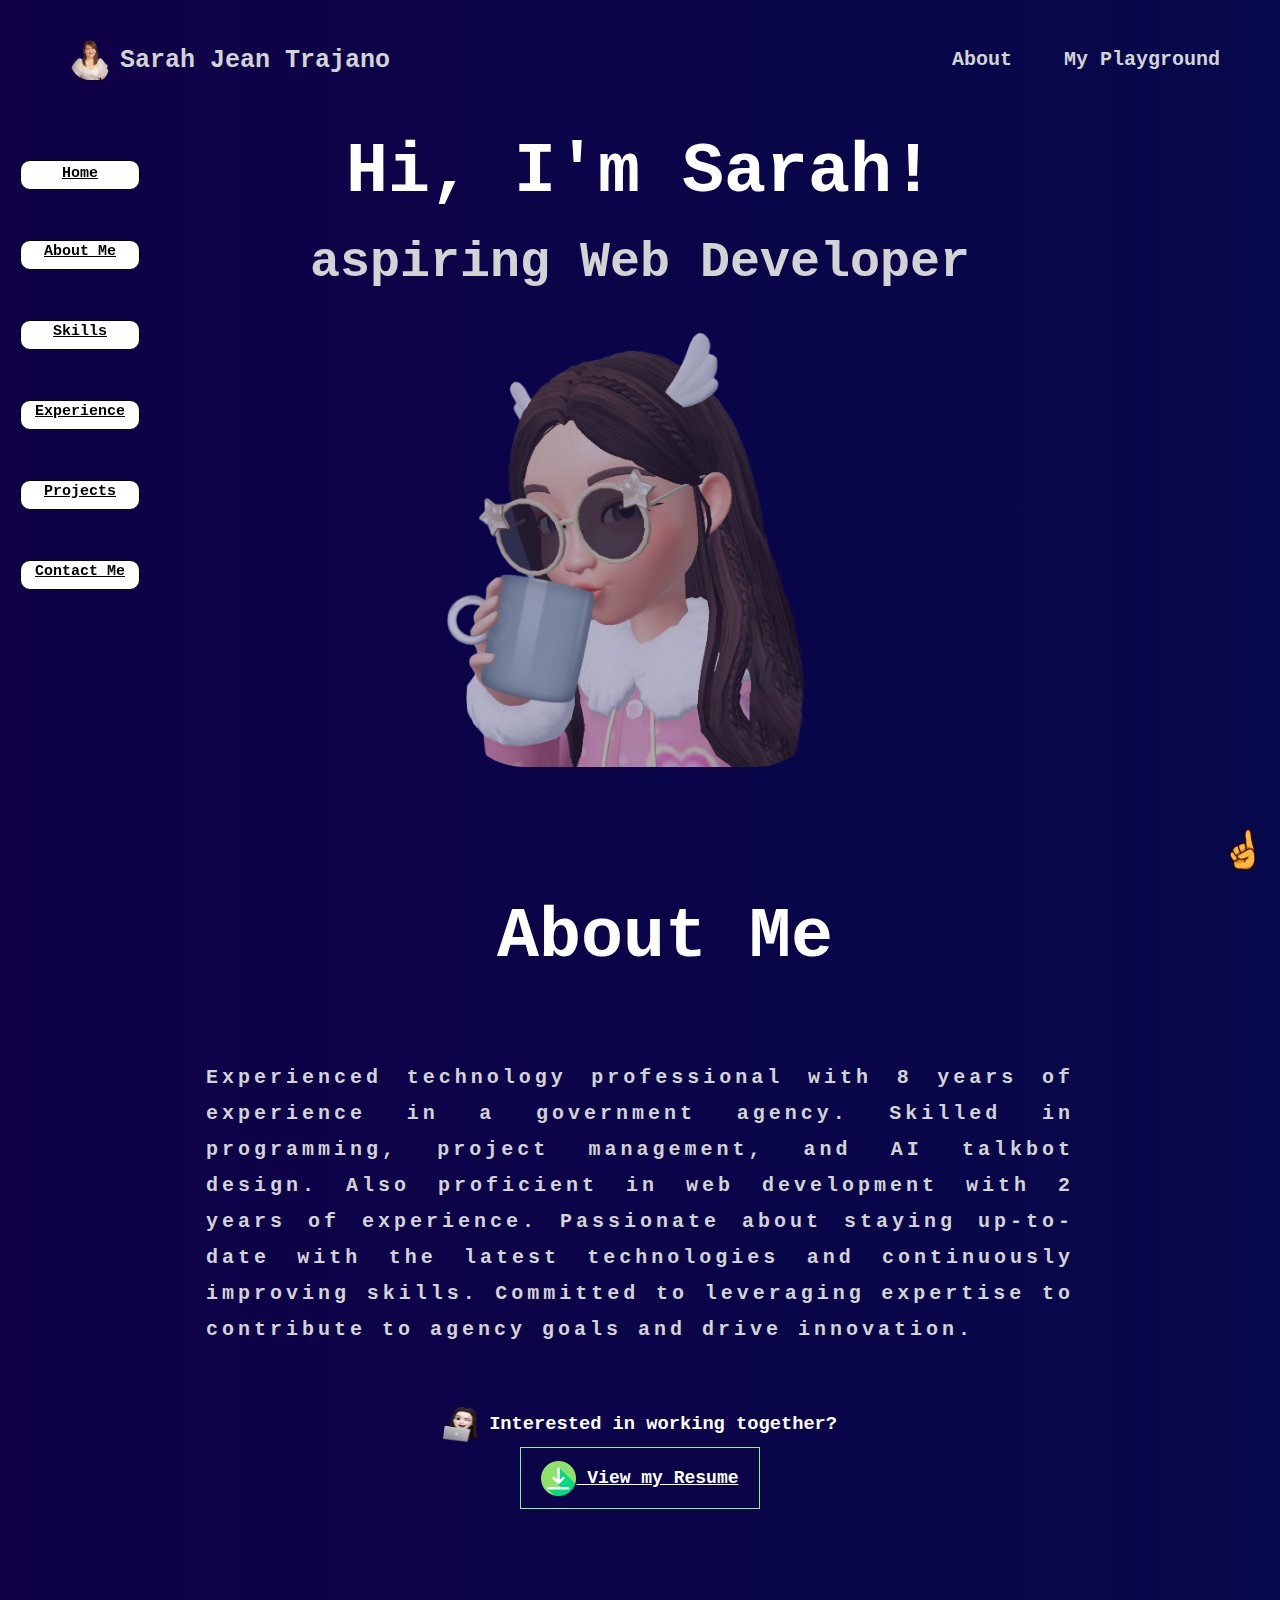
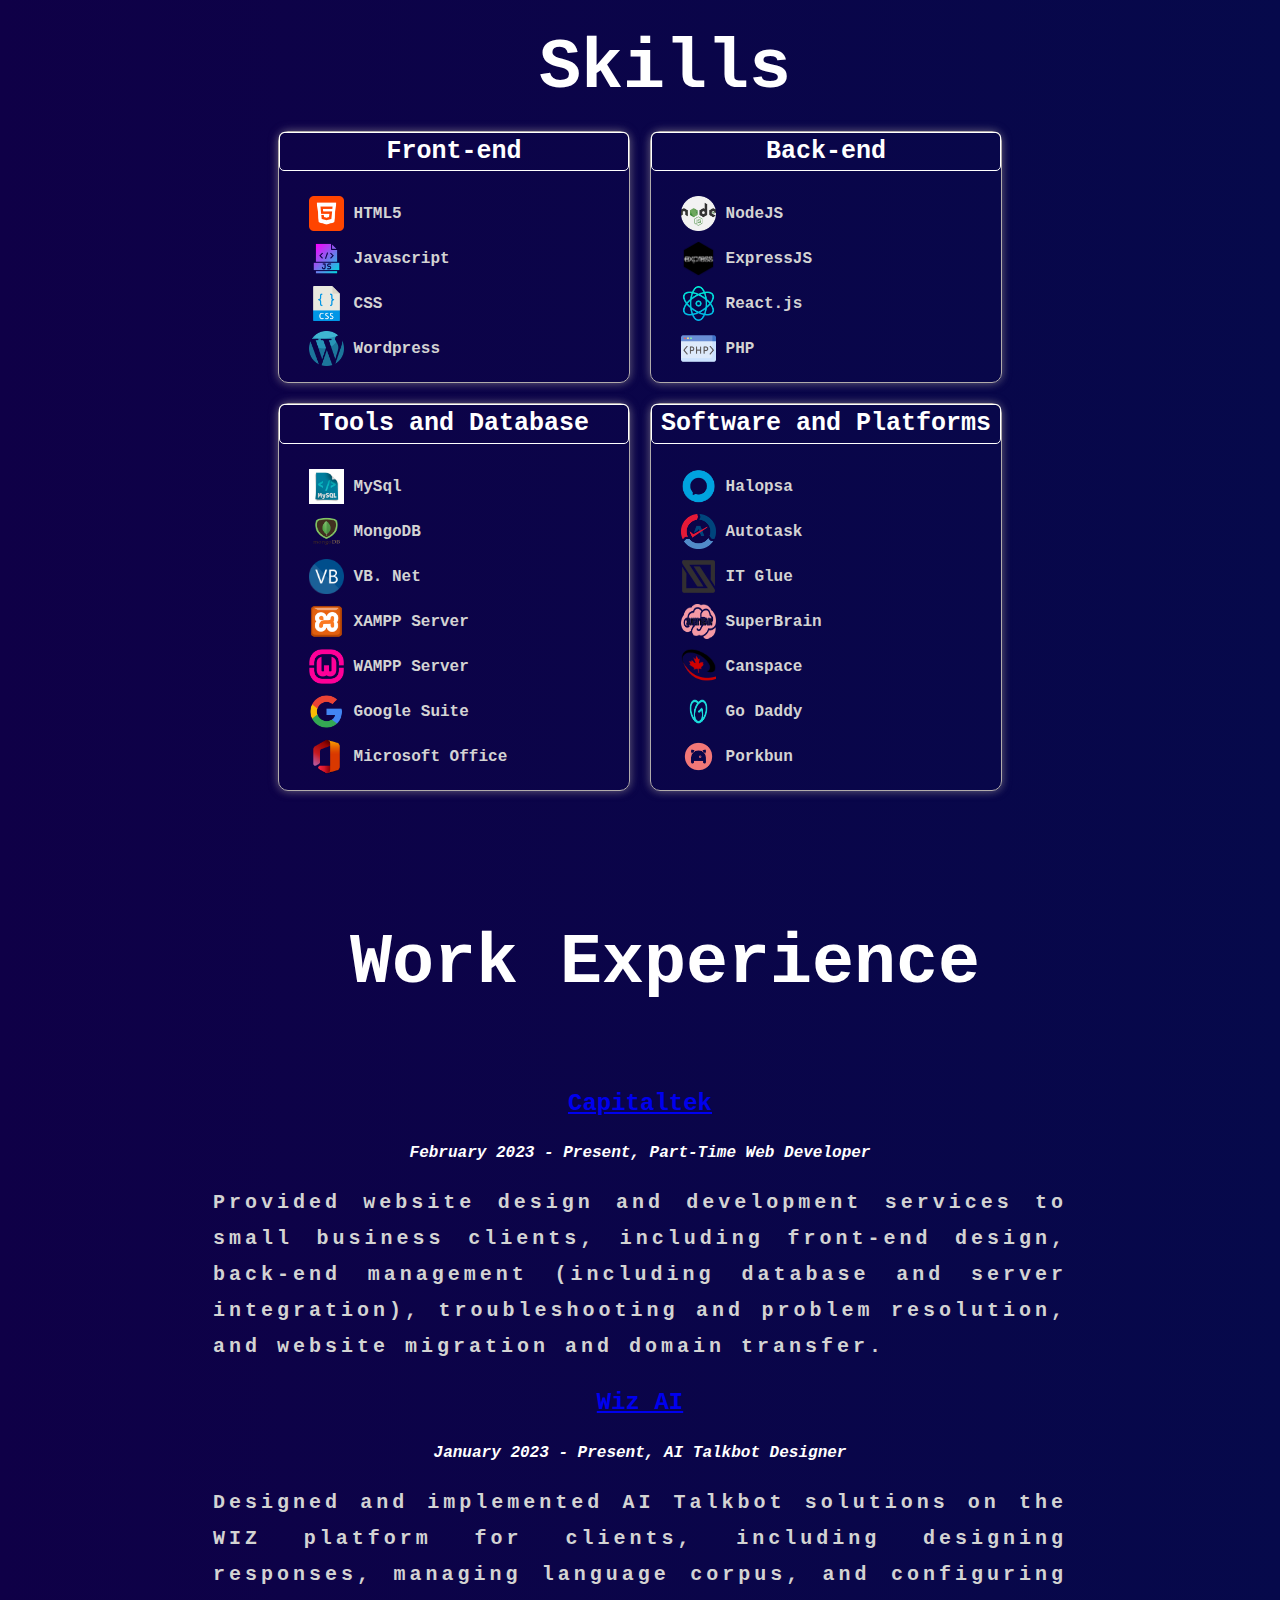
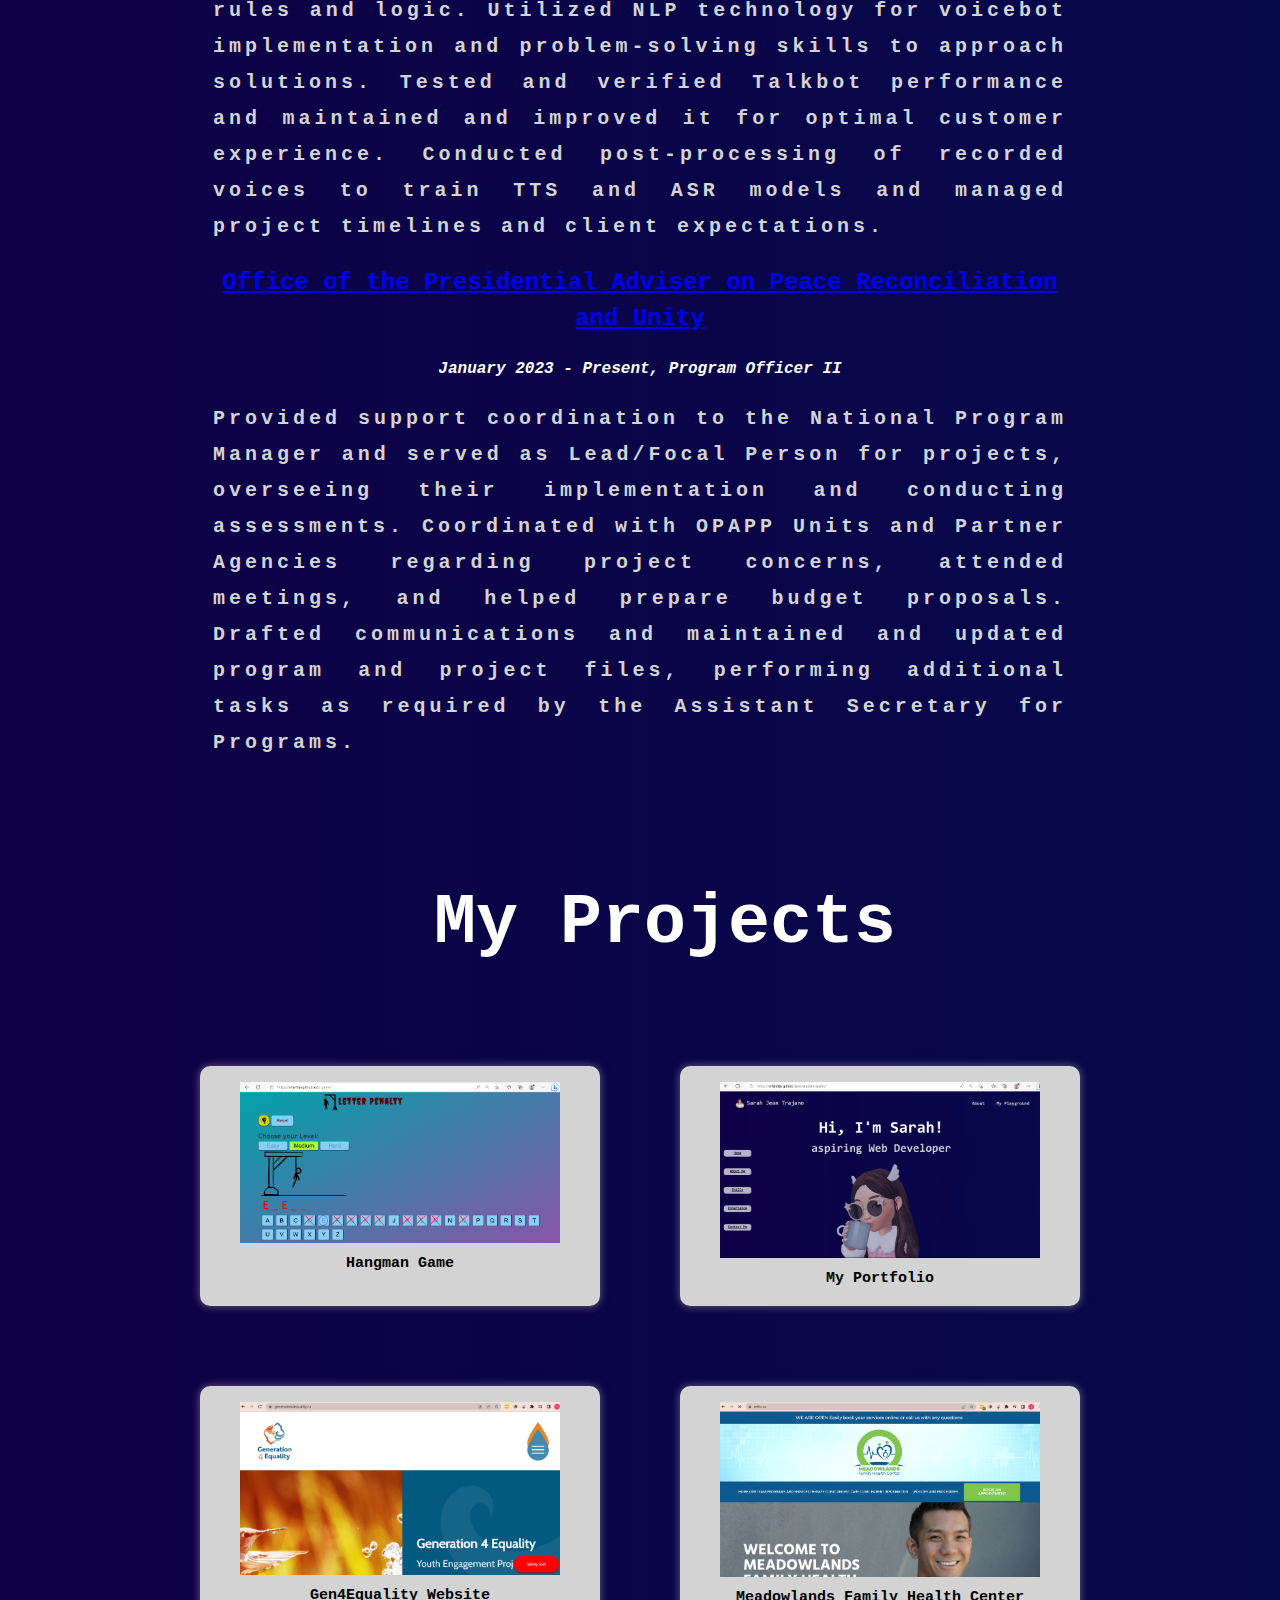
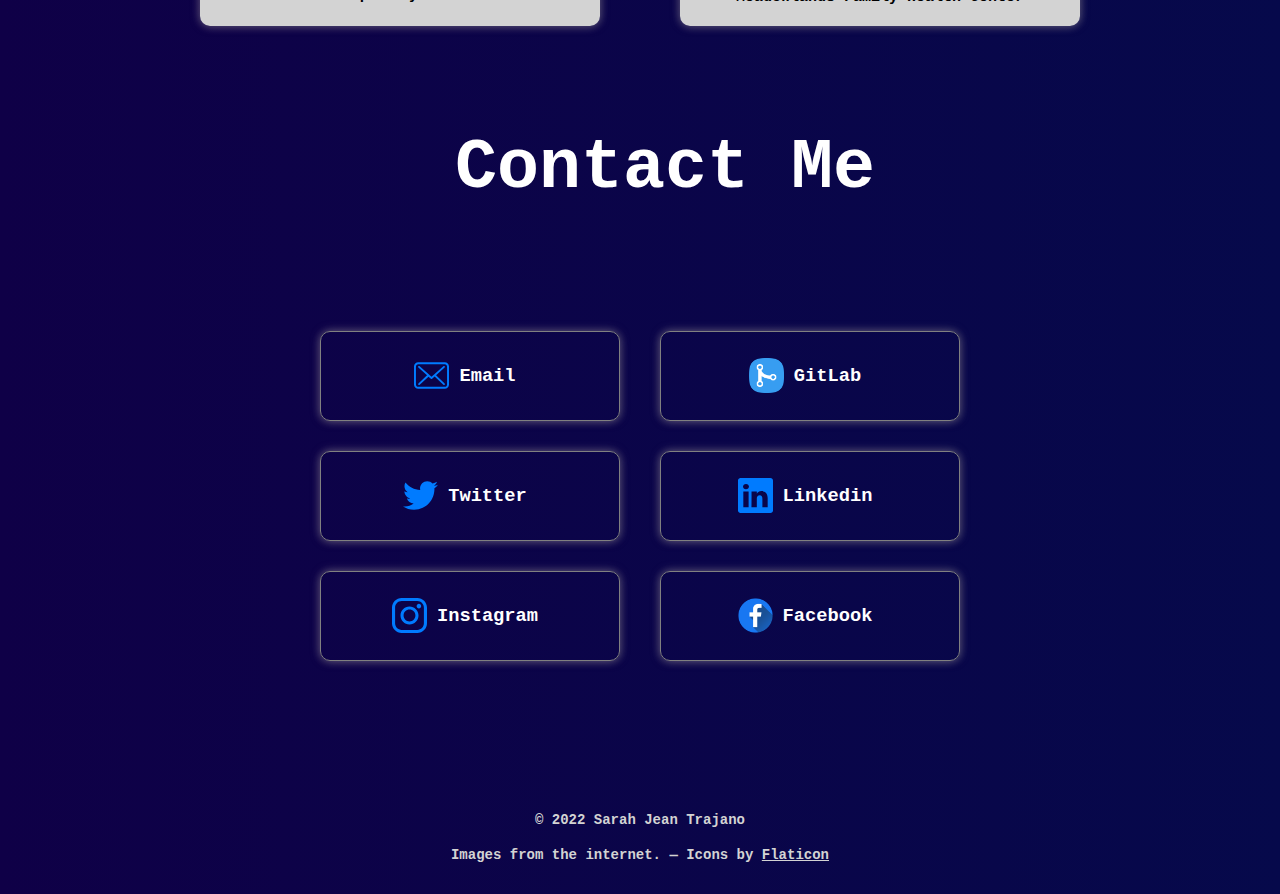
<file: index.html>
<!DOCTYPE html>
<html lang="en">

<head>
    <meta charset="UTF-8">
    <meta http-equiv="X-UA-Compatible" content="IE=edge">
    <meta name="viewport" content="width=device-width, initial-scale=1.0">
    <link rel="stylesheet" type="text/css" href="asset/style.css">
    <script src="asset/main.js"></script>
    <title> Web Dev Portfolio</title>
    <link rel="icon" type="image/png" href="images/girl.png">
</head>

<body>
    <div class="grid-container">
        <div class="grid-item header" id="header">
            <div class="logo">
                <a href="">
                    <h1> <img src="images/girl.png" alt="Me">Sarah Jean Trajano</h1>
                </a>
            </div>
            <div class="nav">
                <nav class="nav1">
                    <a href="#aboutme"> <strong>About </strong></a>
                    <a href="playground/index.html"> <strong>My Playground</strong></a>

                </nav>
            </div>
        </div>
        <div class="grid-item snav" id="snav">
            <div class="sidenav">
                <nav>
                    <ul>
                        <li><a href="#header" class="button">Home </a></li>
                        <li><a href="#aboutme" class="button">
                                <div class="sidenavline">About Me</div>
                            </a></li>
                        <li><a href="#skills" class="button">
                                <div class="sidenavline">Skills</div>
                            </a></li>

                        <li><a href="#work" class="button">
                                <div class="sidenavline">Experience</div>
                            </a> </li>
                        <li><a href="#projects" class="button">
                                <div class="sidenavline">Projects</div>
                            </a> </li>
                        <li><a href="#mylinks" class="button">
                                <div class="sidenavline">Contact Me</div>
                            </a> </li>
                    </ul>
                </nav>
            </div>
        </div>
        <div class="grid-item home" id="home">

            <div class="homebody">

                <div class="homecontent">
                    <h2><strong>Hi, I'm Sarah!</strong> </h2>
                    <p>aspiring Web Developer</p> <br>
                    <div class="image-container">

                        <img src="images/3dfemalesiping.png" alt="3dfemalesiping">
                    </div>
                </div>



            </div>
        </div>

        <div class="grid-item aboutme" id="aboutme">
            <article class="background">
                <div class="article_title">About Me</div>
                <div class="article_content">
                    <p>
                        <!-- I completed my Bachelor's degree in Computer Science  from
                            <a class = "underline-link" href="https://www.facebook.com/profile.php?id=100075941256181" target="_blank">
                            Pamantasan ng Lungsod ng Pasig</a> in 2014.
                            While earning my degree, I completed a 5 month internship at <a class = "underline-link" href="https://www.facebook.com/peacegovph" target="_blank">Office of the Presidential Adviser on the Peace Process (OPAPP)</a>. 
                            After graduating, I joined OPAPP as a Web Developer. Currently, I'm working as a Project Development Officer in the same company and spending my time advancing my skills in web-development.  
                             -->
                        Experienced technology professional with 8 years of experience in a government agency. Skilled
                        in programming, project management, and AI talkbot design. Also proficient in web development
                        with 2 years of experience.
                        Passionate about staying up-to-date with the latest technologies and continuously improving
                        skills. Committed to leveraging expertise to contribute to agency goals and drive innovation.
                    </p>
                </div>
                <div class="resume">
                    <h3><img src="images/female-technologist.png" alt="Download My Resume">
                        Interested in working together?
                    </h3>
                    <a class="status" href="images/sarahjeantrajano-resume.pdf" target="_blank">
                        <img src="images/download.png" alt="PDF file"> View my Resume
                    </a>
                </div>

            </article>
        </div>
        <div class="grid-item skills" id="skills">
            <article class="background">
                <div class="article_title">Skills</div>
                <div class="article_content">
                    <div class="skills-div">
                        <h3>Front-end</h3>
                        <ul>
                            <li> <img src="images/html-5.png" alt="html"> HTML5</li>
                            <li> <img src="images/javascript.png" alt="javascript"> Javascript</li>
                            <li> <img src="images/css.png" alt="css"> CSS</li>
                            <li> <img src="images/wordpress.png" alt="css"> Wordpress</li>
                        </ul>
                    </div>
                    <div class="skills-div">
                        <h3>Back-end</h3>
                        <ul>
                            <li> <img src="images/nodejs.png" alt="nodejs"> NodeJS</li>
                            <li><img src="images/express.png" alt="express"> ExpressJS</li>
                            <li><img src="images/react.png" alt="php"> React.js</li>
                            <li><img src="images/php.png" alt="php"> PHP</li>

                        </ul>
                    </div>
                    <div class="skills-div">
                        <h3>Tools and Database</h3>
                        <ul>
                            <li><img src="images/mysql.jpg" alt="mysql"> MySql</li>
                            <li><img src="images/mongodb.png" alt="mongodb"> MongoDB</li>
                            <li><img src="images/vbnet.png" alt="vbnet"> VB. Net</li>
                            <li><img src="images/xampp.png" alt="xampp"> XAMPP Server</li>
                            <li><img src="images/wampp.png" alt="wampp"> WAMPP Server</li>
                            <li><img src="images/googlesuite.png" alt="google suite"> Google Suite</li>
                            <li><img src="images/microsoft-office.png" alt="Microsoft Office"> Microsoft Office</li>

                        </ul>
                    </div>
                    <div class="skills-div">
                        <h3> Software and Platforms</h3>
                        <ul>

                            <li><img src="images/halopsa.png" alt="halopsa"> Halopsa</li>
                            <li><img src="images/autotask.png" alt="Autotask"> Autotask</li>
                            <li><img src="images/itglue.png" alt="IT Glue"> IT Glue</li>
                            <li><img src="images/superbrain.png" alt="SuperBrain"> SuperBrain</li>
                            <li><img src="images/canspace.png" alt="Canspace"> Canspace</li>
                            <li><img src="images/GoDaddy.png" alt="Go Daddy"> Go Daddy</li>
                            <li><img src="images/porkbun.png" alt="Porkbun"> Porkbun</li>
                        </ul>
                    </div>

                </div>

            </article>
        </div>
        <div class="grid-item" id="work">
            <article class="article experience">
                <div class="article_title">Work Experience</div>
                <div class="article_content">
                    <div class="work-div">
                        <h2><a href="https://capitaltek.ca/">Capitaltek </a></h2>
                        <i>February 2023 - Present, Part-Time Web Developer</i></br>
                        <p>Provided website design and development services to small business clients, including
                            front-end
                            design, back-end management (including database and server integration), troubleshooting and
                            problem resolution, and website migration and domain transfer.</p>
                    </div>
                    <div class="work-div">
                        <h2><a href="https://wiz.ai/">Wiz AI </a></h2>
                        <i>January 2023 - Present, AI Talkbot Designer</i></br>
                        <p>Designed and implemented AI Talkbot solutions on the WIZ platform for clients, including
                            designing responses, managing language corpus, and configuring rules and logic. Utilized NLP
                            technology for voicebot implementation and problem-solving skills to approach solutions.
                            Tested
                            and verified Talkbot performance and maintained and improved it for optimal customer
                            experience.
                            Conducted post-processing of recorded voices to train TTS and ASR models and managed project
                            timelines and client expectations.</p>
                    </div>
                    <div class="work-div">
                        <h2><a href="https://peace.gov.ph/"> Office of the Presidential Adviser on Peace Reconciliation
                                and
                                Unity</a></h2>
                        <i>January 2023 - Present, Program Officer II</i></br>
                        <p>Provided support coordination to the National Program Manager and served as Lead/Focal Person
                            for
                            projects, overseeing their implementation and conducting assessments. Coordinated with OPAPP
                            Units and Partner Agencies regarding project concerns, attended meetings, and helped prepare
                            budget proposals. Drafted communications and maintained and updated program and project
                            files,
                            performing additional tasks as required by the Assistant Secretary for Programs.</p>
                    </div>
                </div>
            </article>
        </div>
       
        <div class="grid-item projects" id="projects">
            <div class="article_title" id="projects"> My Projects</div>
            <div class="grid-item daily" id="daily">

                <article class="mypost">
                    <div class="instagram-media">

                        <figure id="box">
                            <img src="images/hangman2.png" alt="hangman">
                            <figcaption>
                                Hangman Game<br>
                          </figcaption>
                        </figure>
                    </div>
                    <div class="instagram-media">
                        <figure>
                            <img src="images/myportfolio.png" alt="Portfolio">
                            <figcaption>
                                My Portfolio <br>
                          </figcaption>
                        </figure>
                    </div>
                    <div class="instagram-media">
                        <figure>
                            <img src="images/gen4equality.png" alt="gen4Equality">
                            <figcaption>
                                Gen4Equality Website <br>
                           </figcaption>
                        </figure>
                    </div>
                    <div class="instagram-media">
                        <figure>
                            <img src="images/mfhc.png" alt="MFHC">
                            <figcaption>
                                Meadowlands Family Health Center <br>
                              
                            </figcaption>
                        </figure>
                    </div>

                </article>
            </div>
        </div>
        <div class="grid-item mylinks" id="mylinks">
            <article class="contact">
                <div class="article_title">Contact Me</div>
                <div class="article_content">
                    <div class="links">
                        <a href="mailto:sarahjeantrajano@gmail.com" target="_blank">
                            <img src="images/email.svg" alt="Email">
                            <h3> Email</h3>
                        </a>
                    </div>
                    <div class="links">
                        <a href="https://gitlab.com/sarahjeantrajano" target="_blank">
                            <img src="images/git.png" alt="git">
                            <h3> GitLab</h3>
                        </a>
                    </div>
                    <div class="links">
                        <a href="https://twitter.com/srhjntrjn/" target="_blank">
                            <img src="images/twitter.svg" alt="twitter">
                            <h3> Twitter</h3>
                        </a>
                    </div>
                    <div class="links">
                        <a href="https://www.linkedin.com/in/sarahjeantrajano/" target="_blank">
                            <img src="images/linkedin.svg" alt="Linkedin">
                            <h3> Linkedin</h3>
                        </a>
                    </div>
                    <div class="links">
                        <a href="https://www.instagram.com/sarahjeantrajano/" target="_blank">
                            <img src="images/instagram.svg" alt="Instagram">
                            <h3> Instagram</h3>
                        </a>
                    </div>

                    <div class="links">
                        <a href="https://www.facebook.com/strajano/" target="_blank">
                            <img src="images/facebook.png" alt="Facebook">
                            <h3> Facebook</h3>
                        </a>
                    </div>

                </div>


            </article>
        </div>
        <div class="grid-item footer">
            <footer class="footerdiv">
                <p>&copy; 2022 Sarah Jean Trajano</p>
                <p>
                    Images from the internet. &mdash; Icons by
                    <a href="http://flaticon.com" target="_blank"> Flaticon </a>
                </p>
            </footer>
        </div>

    </div>
    <button id="top-button" onclick="location.href='#header'">
        <img src="/images/finger-up-emoji-clipart-21.png" alt="">
    </button>
</body>

</html>
</file>
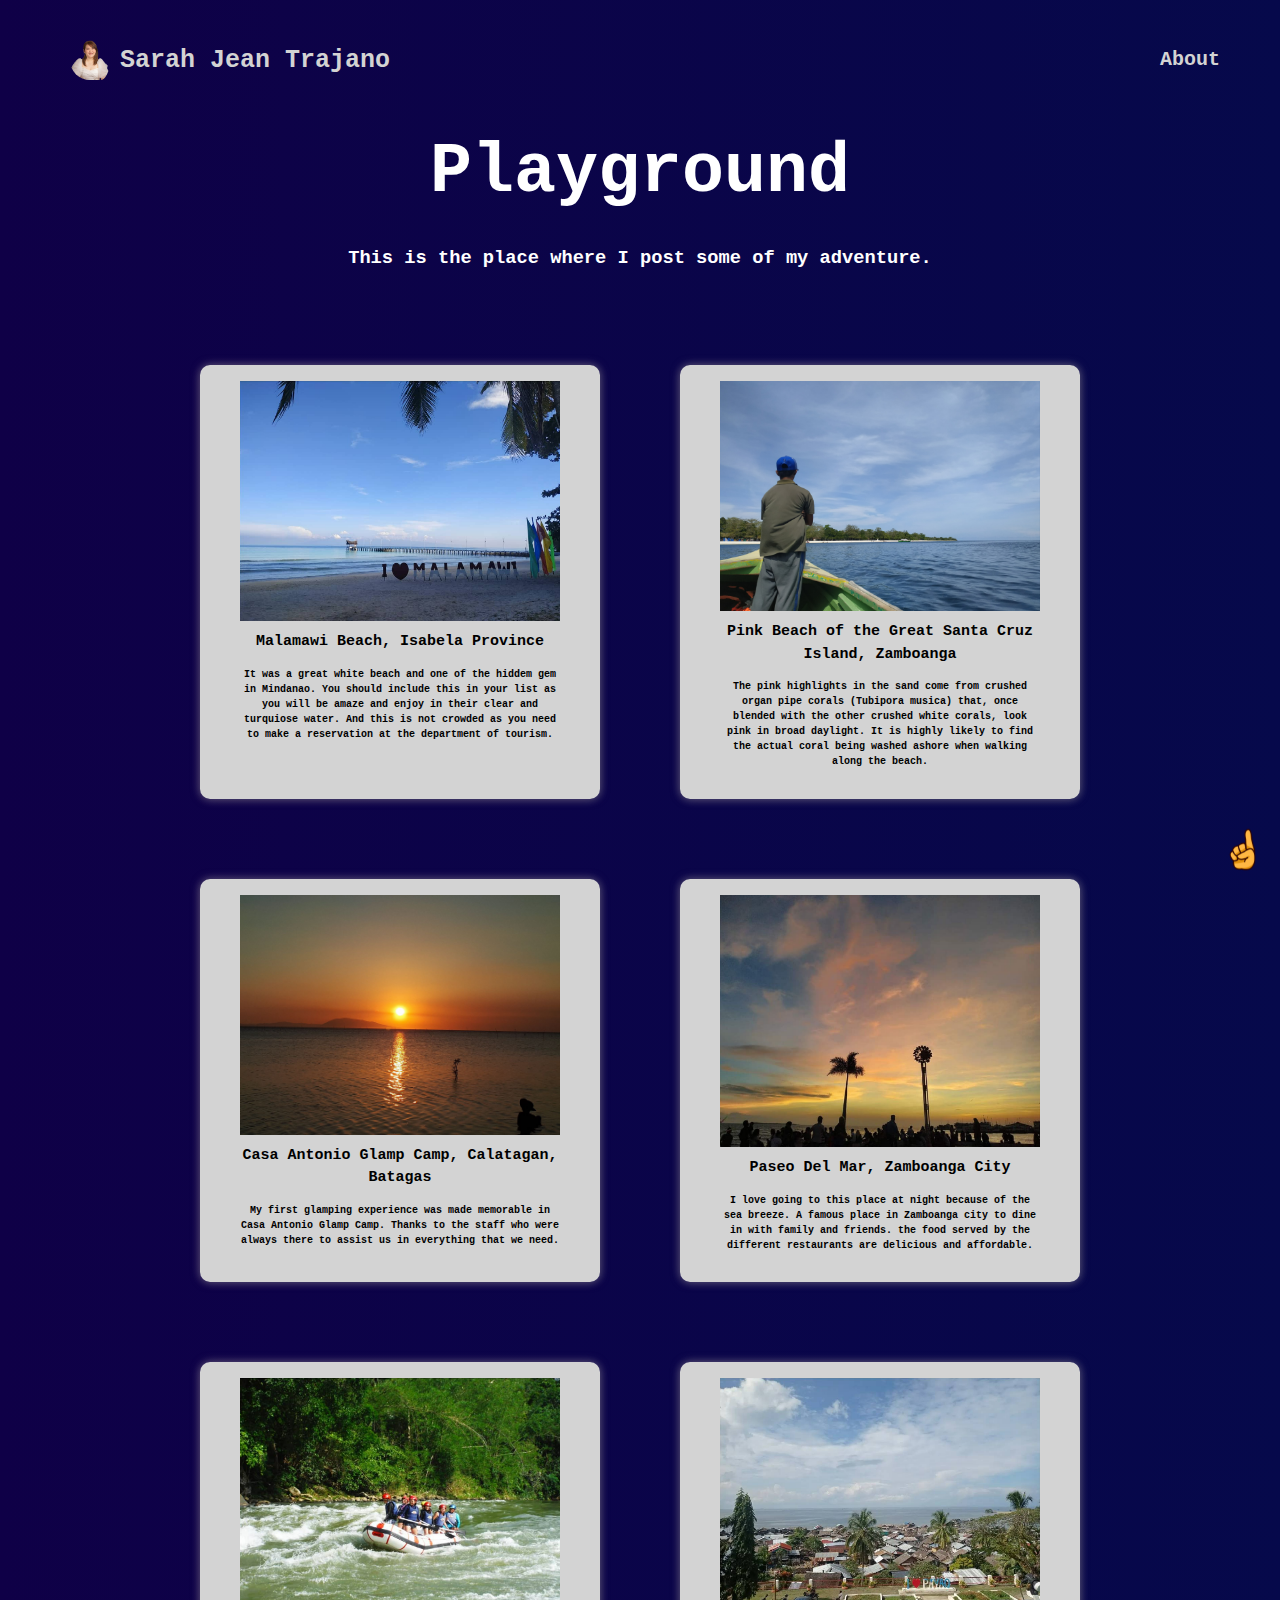
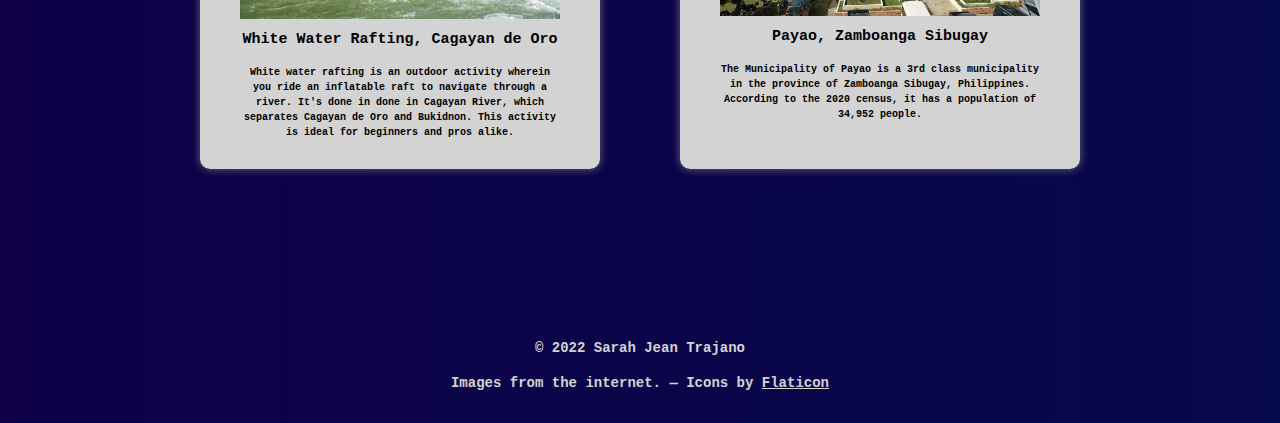
<file: playground/index.html>
<!DOCTYPE html>
<html lang="en">
<head>
    <meta charset="UTF-8">
    <meta http-equiv="X-UA-Compatible" content="IE=edge">
    <meta name="viewport" content="width=device-width, initial-scale=1.0">
    <link rel="stylesheet" type="text/css" href="../asset/style.css">
    <script src="../asset/main.js"></script>
  
    <title>My Playground</title>
    <link rel="icon" type="image/png" href="../images/girl.png" >
    <script async src="//www.instagram.com/embed.js"></script>
</head>
<body>
    <div class="grid-container">
        <div class="grid-item header" id="header">
            <div class="logo"> 
                <a href=""><h1> <img src="../images/girl.png" alt="Me">Sarah Jean Trajano</h1></a>
            </div>
            <div class="nav">
                <nav class="nav1">
                    <a href="../index.html"> <b>About   </b></a> 
                  </nav>
            </div>
        </div>
        <div class="grid-item homeplay" id="homeplay">
            <div class="homebody">
                <div class="playcontent">  
                    <h2><b> Playground </b>   </h2> 
                    <h3>This is the place where I post some of my adventure.</h3> <br>
                </div>
            </div>
        </div>
       
        <div class="grid-item daily" id="daily">
            <article class="mypost">
                <div class="instagram-media">
                    
                    <figure id="box">
                        <img src="../images/blog/malamawi.png" alt="">
                        <figcaption>
                            Malamawi Beach, Isabela Province <br>
                            <h4>It was a great white beach and one of the hiddem gem in Mindanao. You should include this in your list as you will be amaze and enjoy in their clear and turquiose water. And this is not crowded as you need to make a reservation at the department of tourism. </h4>
                        </figcaption>
                    </figure>
                </div>
                <div class="instagram-media">
                    <figure>
                        <img src="../images/blog/pinkbeachstaanazambo.png" alt="pinkbeach">
                        <figcaption>
                            Pink Beach of the Great Santa Cruz Island, Zamboanga <br>
                            <h4>The pink highlights in the sand come from crushed organ pipe corals (Tubipora musica) that, once blended with the other crushed white corals, look pink in broad daylight. It is highly likely to find the actual coral being washed ashore when walking along the beach. </h4>
                        </figcaption>
                    </figure>
                </div>
                <div class="instagram-media">
                    <figure>
                        <img src="../images/blog/batangas.png" alt="calatagan">
                        <figcaption>
                            Casa Antonio Glamp Camp, Calatagan, Batagas <br>
                            <h4>My first glamping experience was made memorable in Casa Antonio Glamp Camp. Thanks to the staff who were always there to assist us in everything that we need. </h4>
                        </figcaption>
                    </figure>
                </div>
                <div class="instagram-media">
                    <figure>
                        <img src="../images/blog/zambocity.png" alt="Zamboanga">
                        <figcaption>
                            Paseo Del Mar, Zamboanga City <br>
                            <h4>I love going to this place at night because of the sea breeze. A famous place in Zamboanga city to dine in with family and friends. the food served by the different restaurants are delicious and affordable.</h4>
                        </figcaption>
                    </figure>
                </div>
                <div class="instagram-media">
                    <figure>
                        <img src="../images/blog/cdo.png" alt="cdo">
                        <figcaption>
                            White Water Rafting, Cagayan de Oro <br>
                            <h4>White water rafting is an outdoor activity wherein you ride an inflatable raft to navigate through a river. It's done in done in Cagayan River, which separates Cagayan de Oro and Bukidnon. This activity is ideal for beginners and pros alike.</h4>
                        </figcaption>
                    </figure>
                </div>
                <div class="instagram-media">
                    <figure>
                        <img src="../images/blog/payao.png" alt="payao">
                        <figcaption>
                            Payao, Zamboanga Sibugay<br>
                            <h4> The Municipality of Payao is a 3rd class municipality in the province of Zamboanga Sibugay, Philippines. According to the 2020 census, it has a population of 34,952 people.</h4>
                        </figcaption>
                    </figure>
                </div>
            </article>
        </div>
        <div class="grid-item footer">
            <footer class="footerdiv">
                <p>&copy; 2022 Sarah Jean Trajano</p>
                <p>
                  Images from the internet. &mdash; Icons by
                  <a href="http://flaticon.com" target="_blank"> Flaticon </a>
                </p>
              </footer>
        </div>

    </div>
  
    <button id="top-button" onclick="location.href='#header'"> 
		<img src="/images/finger-up-emoji-clipart-21.png" alt=""> 
	</button>
</body>
</html>
</file>
<file: asset/style.css>
body,
html {
    margin: 0;
    padding: 0;
    background: linear-gradient(to left, rgb(6, 9, 75), rgb(15, 0, 71));
    color: white;
    /*font-family: Apercu,Source Sans Pro,Helvetica,Arial,sans-serif;*/
    line-height: 1.5;
    scroll-behavior: smooth;
    font-family: 'Share Tech Mono', monospace;
}

.grid-container {
    height: 100vh;
    display: grid;
    grid-template: 10% / 100%;
    padding: 20px;
}


.grid-item {
    justify-content: center;
    text-align: center;
    font-weight: bold;
    /* border: 1px solid green; */

}

.header {
    vertical-align: middle;
    padding-bottom: 10px;
    display: flex;
    justify-content: space-between;
    align-self: center;
    padding-left: 50px;

}

.nav {


    display: flex;

    align-self: center;
    padding-right: 20px;
}

.nav1 a {
    font-size: 20px;
    margin: 20px;

}

.logo h1 {
    vertical-align: middle;
    font-size: 25px;

}

body a:hover {
    color: lightgreen;
}

.logo img {
    width: 40px;
    height: 40px;
    border-radius: 50px;
    vertical-align: middle;
    padding-right: 10px;

}

.logo img:hover {
    width: 45px;
    height: 45px;
    border-radius: 50px;

}

.home,
.homeplay {

    display: flex;
    justify-content: center;


}

.home {
    padding-bottom: 50px;
}

.homebody,
.article {
    display: flex;
    flex-direction: column;
    margin: 0;
    margin: 10px;
    justify-content: center;
    flex-wrap: nowrap;
    align-self: center;


}

.daily {
    display: flex;

    align-self: center;
    align-content: center;
    justify-content: center;
}

.mypost {
    display: flex;
    flex-wrap: wrap;
    width: 80%;
    align-self: center;
    align-content: center;
    justify-content: center;
}

.instagram-media {
    background: linear-gradient(to left, lightgray, lightgray, lightgray);
    border: 0;
    border-radius: 10px;
    box-shadow: 0 0 10px 0 rgba(175, 165, 165, 0.5), 0 1px 10px 0 rgba(148, 143, 143, 0.15);
    width: 400px;
    height: auto;
    margin: 40px;
    display: flex;
    justify-content: space-evenly;

}

body #top-button,
html #top-button {
    background: 0 0;
    border: none;
    outline: 0;
    width: 55px;
    position: fixed;
    bottom: 25px;
    right: 10px;
    cursor: pointer;
    display: none;
    scroll-behavior: smooth;
    display: inline-block;
}

body #top-button img,
html #top-button img {
    width: 100%;
    scroll-behavior: smooth;
}

figure img {
    vertical-align: middle;
    justify-content: center;
    width: 100%;
    margin-bottom: 10px;

}

.instagram-media:hover {
    border: 3px solid white;
    box-shadow: 0 0 10px 0 rgba(175, 165, 165, 0.5), 0 1px 10px 0 rgba(148, 143, 143, 0.15);

}

figcaption {
    font-size: 15px;
    color: black;
}

figure h4 {
    font-size: 10px;
}

.homebody h2,
.article_title {
    font-size: 70px;
    padding: 0;
    margin: 0;
    color: white;
}

.homebody p {
    color: lightgray;
    font-size: 50px;
    padding: 0;
    margin: 0;
}

.image-container img {
    justify-content: end;
    align-self: flex-end;
    width: 45%;
    height: auto;
    display: inline;
    border-radius: 20%;
    opacity: 70%;

}

body .sidenav,
html .sidenav {
    background: 0 0;
    border: none;
    outline: 0;
    position: fixed;
    margin-bottom: 30px;
    margin-left: 0;

    cursor: pointer;
    scroll-behavior: smooth;

}

.sidenav ul,
.skills-div ul {

    list-style-type: none;
    padding-left: 0px;

}

.sidenav li {
    box-sizing: border-box;
    width: 120px;
    height: 30px;
    border-radius: 10px;
    text-decoration: none !important;
    background-color: white;
    border: 1px solid;
    color: black;
    font: 15px;
    margin: 50px;
    margin-left: 0;
    scroll-behavior: smooth;
}

.sidenav a {
    color: black;
    font-size: 15px;

}

.sidenav li:hover {
    background-color: lightgreen;
    border: 2px solid black;
    opacity: 100%;
    opacity: 50%;
}

.sidenav li .sidenavline:active {
    background-color: lightgreen;
    color: black;
    opacity: 50%;

}

/* 
.sidenavline {
    box-sizing: border-box;
    width: 20px;
    height: 10px;
    text-decoration: none !important;
    color: white;
    font-size: 18px;

} */
.article_title {
    margin-left: 50px;
    font-stretch: expanded;
    box-sizing: border-box;
    padding: 50px;

    justify-content: center;
}

.background,
.contact {
    display: flex;
    flex-direction: column;

    justify-content: center;
}

.article_content {
    width: 70%;
    /* border: 1px solid; */
    box-sizing: border-box;
    justify-self: center;
    justify-content: center;
    align-self: center;
    flex-wrap: nowrap;

}
.article_content_work {
    width: 30%;
    /* border: 1px solid; */
    box-sizing: border-box;
    justify-self: center;
    justify-content: center;
    align-self: center;
    flex-wrap: wrap;
    vertical-align: middle;
    display: inline;

}

.article_content p {
    justify-content: center;
    align-self: center;
    font-size: 20px;
    letter-spacing: 4px;
    line-height: 1.8;
    color: lightgray;
    text-align: justify;
}

.article_content_work p {
    border-radius: 20px;
    border-color: azure;
    justify-content: center;
    align-self: center;
    font-size: 15px;
    letter-spacing: 2px;
    line-height: 1.8;
    color: lightgray;
    text-align: justify;
}
.aboutme a {
    color: white;

}

.header a {
    color: lightgray;
    text-decoration: none !important;
}

.resume h3 {
    vertical-align: middle;
    align-self: center;

}

.resume {
    padding: 20px;
    margin-bottom: 100px;

}

.resume a:hover {
    background-color: white;
    color: green;
}

.resume a {
    box-sizing: border-box;
    border: 1px solid lightgreen;
    padding: 20px;
    vertical-align: middle;
    justify-content: center;
    margin-top: 10px;
    font-size: 18px;
}

.resume a img {
    padding: 0;
    vertical-align: middle;
}

.resume img,
.links img,
.skills-div img {
    width: 35px;
    height: 35px;
    vertical-align: middle;
    display: inline;
}

.technologist {
    background-image: url(images/female-technologist.png);
}

#work {
    padding-bottom: 30px;
}


/* .work .article_title{
    padding-right: 250px;
} */
.work a,
.links a {

    text-decoration: none !important;
    color: white;
}

table {

    align-self: center;
    width: 60%;
    /* border: 2px solid red; */
    margin: 20px;
    font-size: 18px;
    margin-top: 0;
    vertical-align: text-top;
}

table .companycol {
    width: 130px;
}

table th {
    font-size: 22px;
    width: auto;
    color: white;
    word-wrap: break-word;
    vertical-align: top;
    padding-left: 0;
}

table td {
    color: lightgray;
    vertical-align: text-top;
}

table a {
    color: white;
    text-decoration: 0 none !important;
}

/* table .mincol {
    width: 70px;
} */
tr {
    height: 80px;
    margin: 10px;
}

.mainrow {
    width: 200px;


}

.links {
    box-sizing: border-box;
    border: 1px solid gray;
    border-radius: 10px;
    box-shadow: 0 0 10px 0 rgba(175, 165, 165, 0.5), 0 1px 10px 0 rgba(148, 143, 143, 0.15);
    padding: 20px;
    margin: 20px;
    margin-bottom: 20px;
    vertical-align: middle;
    justify-content: center;
    margin-top: 10px;
    width: 300px;

}

.links h3 {
    margin: 10px;
}

.links a {
    display: flex;
    flex-direction: row;
    justify-content: center;

    align-items: center;
}

.links:hover {

    border: 3px solid whitesmoke;
    color: white;
}

.mylinks .links a:hover {
    color: white;
    text-decoration: underline;
}

.mylinks .article_content {
    width: 70%;
    display: flex;
    flex-wrap: wrap;

}

.mylinks .article_title {
    margin-bottom: 50px;
}

.footerdiv {
    color: lightgray;
    padding: 15px 0;
    text-align: center;
    font-size: 14px;
    clear: both;
    margin-top: 100px;
}

.footerdiv a {
    color: inherit;
    text-decoration: underline;
}

.skills .article_content {
    width: 70%;
    display: flex;
    flex-wrap: wrap;
    justify-content: center;
    margin-top: 0px;
    padding-bottom: 50px;
}

.skills-div {
    border: 1px solid rgb(177, 171, 171);
    border-radius: 10px;
    margin: 10px;
    width: 350px;
    justify-self: center;
    box-shadow: 0 0 10px 0 rgba(175, 165, 165, 0.5), 0 1px 10px 0 rgba(148, 143, 143, 0.15);
}

.skills-div ul {
    box-sizing: border-box;
    justify-content: flex-start;

}

.skills .article_title {
    padding-bottom: 0;
    padding-top: 0;

}

.skills-div h3 {
    font-size: 25px;
    padding: 0;
    border: 1px solid white;
    margin-top: 0;
    border-radius: 5px;
}

.skills-div li {
    text-decoration: none !important;
    text-align: left;
    color: lightgray;
    vertical-align: middle;
    margin: 10px;
    padding-left: 20px;
}

.skills-div:hover {

    border: 3px solid white;

}












@media only screen and (min-width: 769px) and (max-width: 991px) {
    .media {
        width: 100%;
    }
}

@media only screen and (max-width: 768px) {
    .media {
        width: 100%;
        text-align: center;

    }

    .article_title {
        font-size: 40px;
    }
    .article_content_work p {
        font-size: 12px;

    }
    .article_content p {
        font-size: 15px;

    }

    .homebody p {
        font-size: 40px;
    }

    .sidenav li {
        width: 80px;
        height: 30px;
        font-size: 12px;

    }

    .sidenav a {
        color: black;
        font-size: 12px;

    }

    .snav .sidenav {
        margin: 0;
    }

    table {
        width: 70%;
    }

    table td {
        font-size: 13px;

    }

    table th {
        font-size: 18px;
    }

    .links {
        width: 200px;
    }
}

@media only screen and (max-width: 425px) {
    .mypost {
        width: 90%;
    }

    .instagram-media {
        width: 100%;
    }

    .media {
        width: 100%;
        text-align: center;

    }

    .image-container img {
        width: 60%
    }

    .header {
        padding-left: 0;
        padding-top: 10px;
    }

    .header h1 {
        font-size: 0px;
    }

    .home b,
    h2,
    .homebody p,
    .homeplay b,
    .homeplay h1 {
        font-size: 40px;
    }

    .resume h3 {
        font-size: 15px;
    }

    .article_title {
        padding-left: 0px;
        margin-left: 0;
        padding: 20px;
        font-size: 30px;
    }

    .article_content,
    .skills .article_content {
        width: 80%;
    }

    .background {
        margin-top: 20px;
    }

    .skills .article_content {
        margin: 10px;
        margin-bottom: 50px;
    }
    .article_content_work p{
        font-size: 10px;
    }
    .article_content p {
        font-size: 12px;
    }

    .sidenav li {
        width: 70px;
        height: 20px;
        padding: 0px;
        margin-top: 0;
        margin-bottom: 40px;
        opacity: 50%;
    }

    .sidenav a {
        color: black;
        font-size: 10px;

    }

    .sidenav ul {
        margin-bottom: 10px;
        margin-top: 50px;
    }

    .skills-div {
        width: 130px;
        margin-top: 20px;
        margin-bottom: 3px;
    }
.work-div{
    width: 100px;
    margin-top: 20px;
    margin-bottom: 3px;
    border: solid 2px whitesmoke;

}
.work-div p , .work-div i {
    font: 12px;


}
    .skills-div li {
        padding-left: 0;
        margin: 5px;
        font: 9px;
    }

    .skills-div h3, .work-div h2 {
        font-size: 13px;
        padding: 0;
        margin-top: 0;
    }

    .skills-div img,
    .links img {
        width: 20px;
    }

    table {
        width: 80%;
        padding-top: 30px;
        padding-bottom: 30px;
    }

    table .companycol {
        width: 70px;
    }

    table th {
        font-size: 12px;
        justify-self: left;
        width: auto;
    }

    table td,
    th,
    tr {
        margin: 20px;
    }

    table td {
        font-size: 12px;

    }

    .links {
        width: 100px;
        padding: 0;
    }

    .links h3 {
        font-size: 12px;

    }


    .mylinks .article_content {
        width: 80%;
        margin-top: 40px;
    }

    .contact {
        margin-top: 20px;
        margin-bottom: 100px;
    }

    .mylinks .article_title {
        margin-bottom: 0px;
    }


}

@media only screen and (max-width: 375px) {
    .nav1 a {
        font-size: 15px;
        margin: 10px;
    }

    .aboutme p {
        text-align: justify;
        letter-spacing: 2px;
        width: auto;
    }

    .article_content,.article_content_work {
        width: 80%;
        margin-left: 20px;
        text-overflow: hidden;
    }
    

    .homebody h2 {
        font-size: 50px;
    }

    .homebody p {
        font-size: 30px;
        width: 90%s;
    }

    .aboutme h3 a {
        font-size: 12px;
    }

    .skills-div, .work-div {
        width: 70%;
    }
}
</file>
